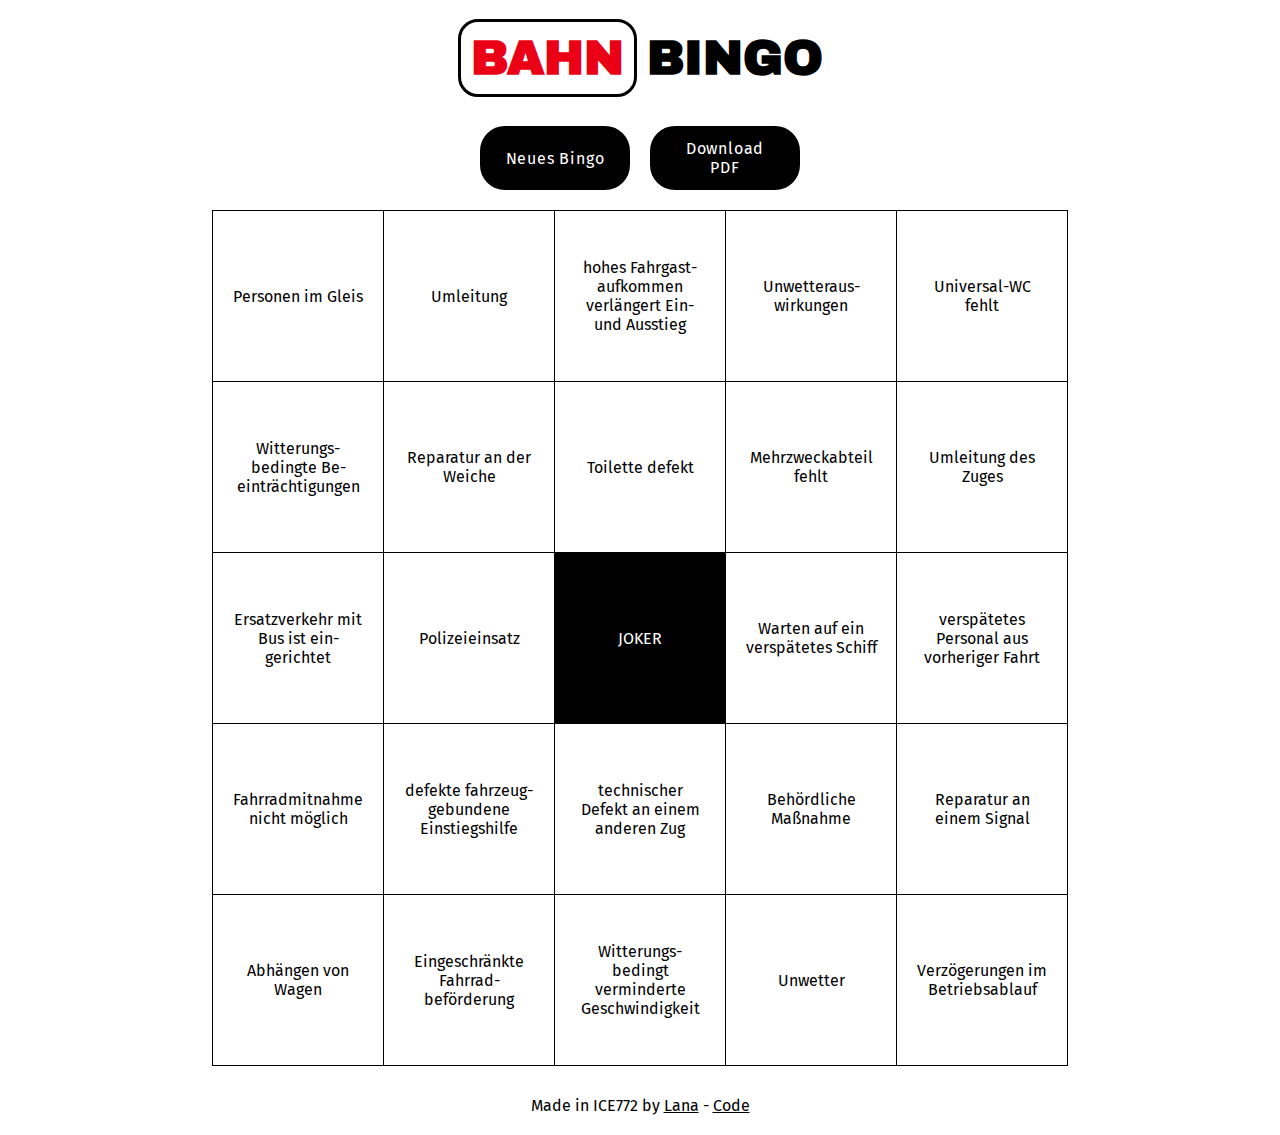
<file: index.html>
<!DOCTYPE html>
<html lang="de">

<head>
    <meta charset="UTF-8" />
    <meta name="viewport" content="width=device-width, initial-scale=1.0" />
    <link rel="stylesheet" type="text/css" href="./assets/css/styles.css" />
    <script defer src="./main.js"></script>

    <title>Bahn-Bingo</title>
</head>

<body onload="setUpBingo()">
    <div class="main">
        <h1><span class="highlight">Bahn</span>Bingo</h1>
        <div class="row">
            <button onclick="setUpBingo()" class="button">Neues Bingo</button>
            <button onclick="window.print()" class="button">Download PDF</button>
        </div>

        <div class="container">
            <div id="bingo-container" class="bingo-board"></div>
        </div>
    </div>
    <footer>
        <p>Made in ICE772 by <a href="https://lana.coffee/">Lana</a> - <a
                href="https://github.com/DasUnicorn/BahnBingo">Code</a>
        </p>
    </footer>
</body>

</html>
</file>
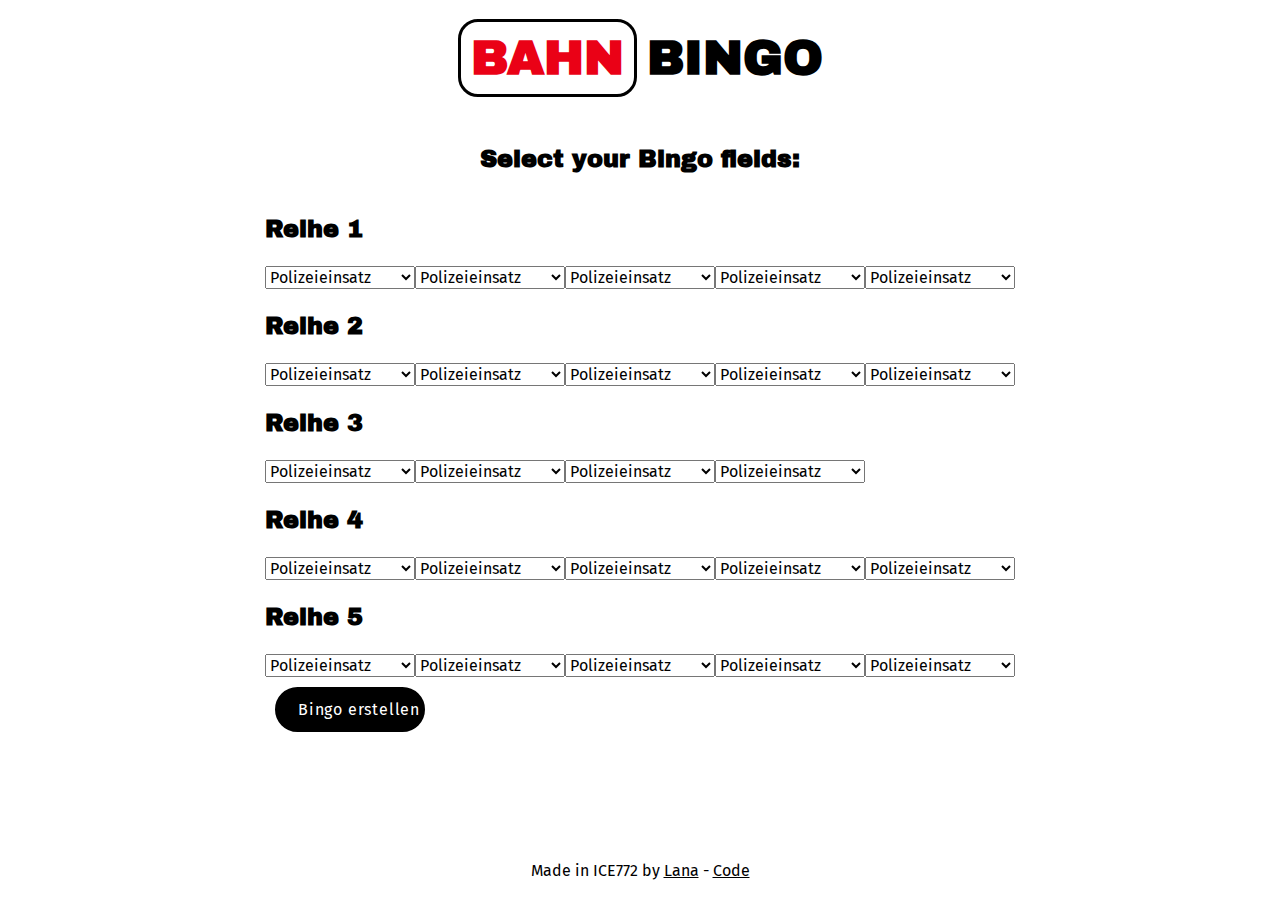
<file: customsheet.html>
<!DOCTYPE html>
<html lang="de">

<head>
    <meta charset="UTF-8" />
    <meta name="viewport" content="width=device-width, initial-scale=1.0" />
    <link rel="stylesheet" type="text/css" href="./assets/css/styles.css" />
    <script defer src="./main.js"></script>

    <title>Bahn-Bingo</title>
</head>

<body onload="setUpCustomBingoSelection()">
    <div class="main">
        <h1><span class="highlight">Bahn</span>Bingo</h1>

        <div class="container">
            <h2>Select your Bingo fields:</h2>
            <div class="selection-container">
                <form>
                    <div id="bingo-selection">
                    </div>
                    <input type="submit" value="Bingo erstellen" class="button" />
                </form>
            </div>
        </div>
    </div>
    <footer>
        <p>Made in ICE772 by <a href="https://lana.coffee/">Lana</a> - <a
                href="https://github.com/DasUnicorn/BahnBingo">Code</a>
        </p>
    </footer>
</body>

</html>
</file>
<file: assets/css/styles.css>
/* Custom Values */
:root {
  --color-background: #ffffff;
  --color-text: #000000;
  --color-button: #ea0116;
  --color-highlight: #ea0116;
  --color-success: #63a615;

  --font-size-small: 1rem;
  --font-size-medium: 1.5em;
  --font-size-large: 3em;
  --font-size-xxlarge: 4em;
  --font-size-huge: 7em;
}

/* Set defaults */

body {
  box-sizing: content-box;
  margin: 0px 0px 0px 0px;
  display: flex;
  min-height: 100vh;
  flex-direction: column;
  align-items: center;
}

/* Fonts */

@font-face {
  font-family: "Fira Regular";
  src: url("../fonts/Fira_Sans/FiraSans-Regular.ttf") format("truetype");
  font-display: swap;
}

@font-face {
  font-family: "Fira Bold";
  src: url("../fonts/Fira_Sans/FiraSans-Bold.ttf") format("truetype");
  font-display: swap;
}

@font-face {
  font-family: "Archivo Black";
  src: url("../fonts/Archivo_Black/ArchivoBlack-Regular.ttf") format("truetype");
  font-display: swap;
}

/* Text Fonts */
p,
label {
  font-family: "Fira Regular", "Courier New", monospace;
  font-size: var(--font-size-small);
  color: var(--color-text);
  text-align: center;
  margin: 8px;
}

a {
  font-family: "Fira Regular", "Courier New", monospace;
  color: var(--color-text);
}

button,
input,
select,
textarea {
  font-family: "Fira Regular", "Courier New", monospace;
  font-size: 100%;
  width: 150px;
  padding: 0;
  margin: 0;
  box-sizing: border-box;
}

select {
  border: 2px solid --color-background;
}

.button {
  font-family: "Fira Regular", "Courier New", monospace;
  font-size: var(--font-size-small);
  margin: 10px;
  color: var(--color-background);
  background-color: black;
  border: solid black;
  padding: 10px 20px;
  border-radius: 25px;
  letter-spacing: 0.05em;
  text-align: center;
  text-decoration: none; /*fallback for iOS*/
  text-decoration: transparent;
}

/* Headings */

h1,
h2,
h3 {
  font-family: "Archivo Black", Times, serif;
  font-size: var(--font-size-large);
  color: var(--color-text);
}

h1 {
  text-transform: uppercase;
}

h2,
h3 {
  font-size: var(--font-size-medium);
}

@media (max-width: 620px) {
  h1 {
    font-size: var(--font-size-medium);
    padding-top: 10px;
  }
}

/* Text Highlight */

.highlight {
  color: var(--color-highlight);
  border: solid #000000;
  background-color: var(--color-background);
  border-radius: 20px;
  padding: 10px;
  margin-right: 10px;
}

footer {
  font-family: "Fira Regular", "Courier New", monospace;
  font-size: var(--font-size-small);
  color: var(--color-text);
  padding: 12px;
}

.main {
  display: flex;
  flex: 1;
  flex-direction: column;
  align-items: center;
}

.container {
  display: flex;
  align-items: center;
  justify-content: center;
  flex-direction: column;
  width: 100%;
  padding: 10px 0px;
  max-width: 770px;
}

.selection-container {
  width: 100%;
}

table {
  table-layout: fixed;
  width: 100%;
  border-collapse: collapse;
}

td,
th {
  border: 1px solid black;
  text-align: center;
  padding: 10px;
  height: 150px;
  width: 150px;
}

.row {
  display: flex;
  flex-direction: row;
}

.joker {
  background-color: var(--color-text);
  color: var(--color-background);
}

.joker-text {
  color: var(--color-background);
}

/* Highlights after click */
.selected {
  background-color: #ffb2b2;
}

@media (max-width: 864px) {
  .bingo-board {
    width: 100%;
  }

  td,
  th {
    height: 25vw;
    width: 25%;
    padding: 0px;
    overflow-wrap: break-word;
  }
}

@media (max-width: 620px) {
  .box-text {
    font-size: xx-small;
    margin: 1px;
  }

  .button {
    font-size: x-small;
  }
}
</file>
